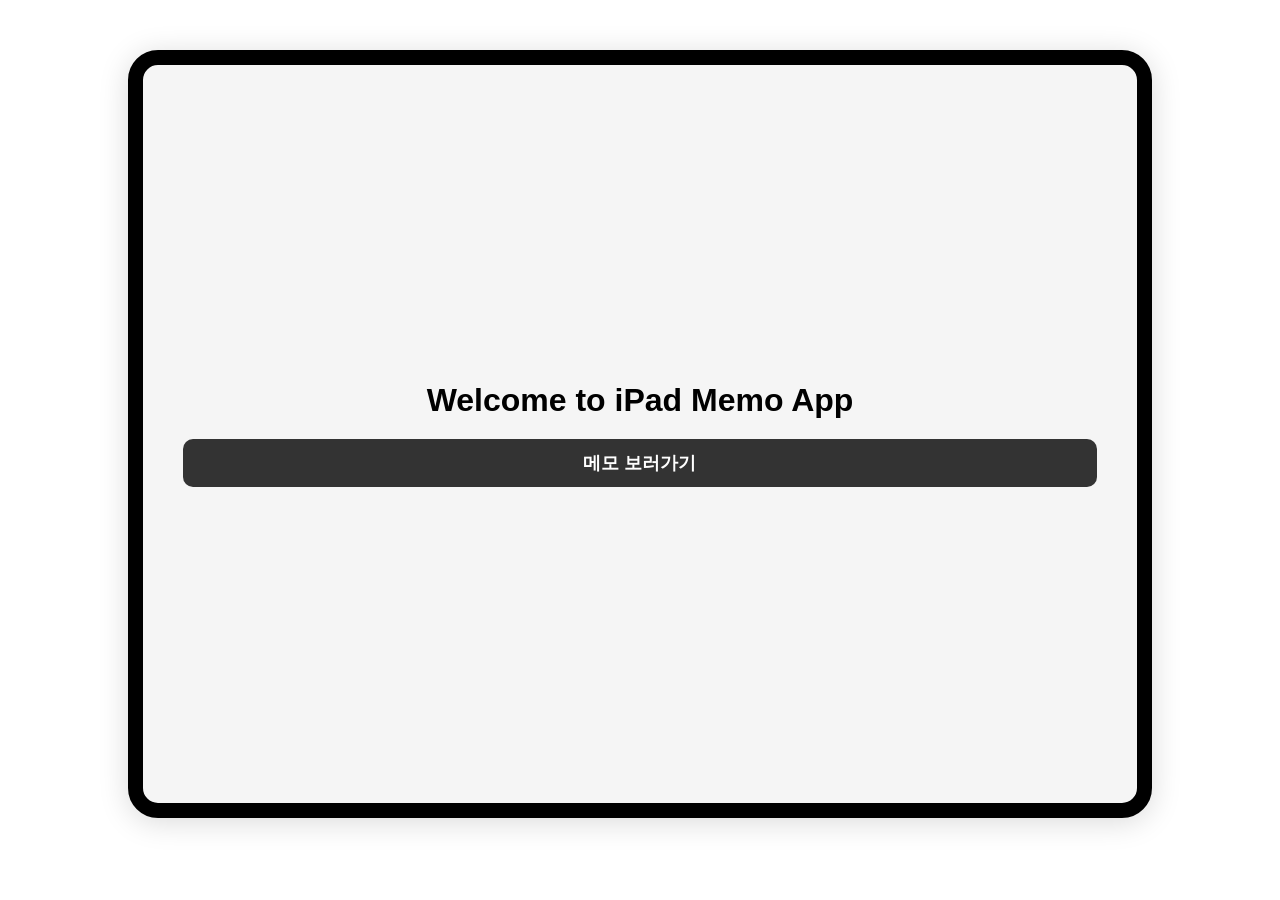
<file: index.html>
<!DOCTYPE html>
<html lang="ko">
<head>
    <meta charset="UTF-8">
    <meta name="viewport" content="width=device-width, initial-scale=1.0">
    <title>iPad Memo App</title>
    <link rel="stylesheet" href="./css/reset.css">
    <link rel="stylesheet" href="./css/ipad_frame.css">
</head>
<body>
    <div class="ipad-frame">
        <div class="screen">
            <h1>Welcome to iPad Memo App</h1>
            <button onclick="location.href='./list.html'">메모 보러가기</button>
        </div>
    </div>
</body>
</html>
</file>
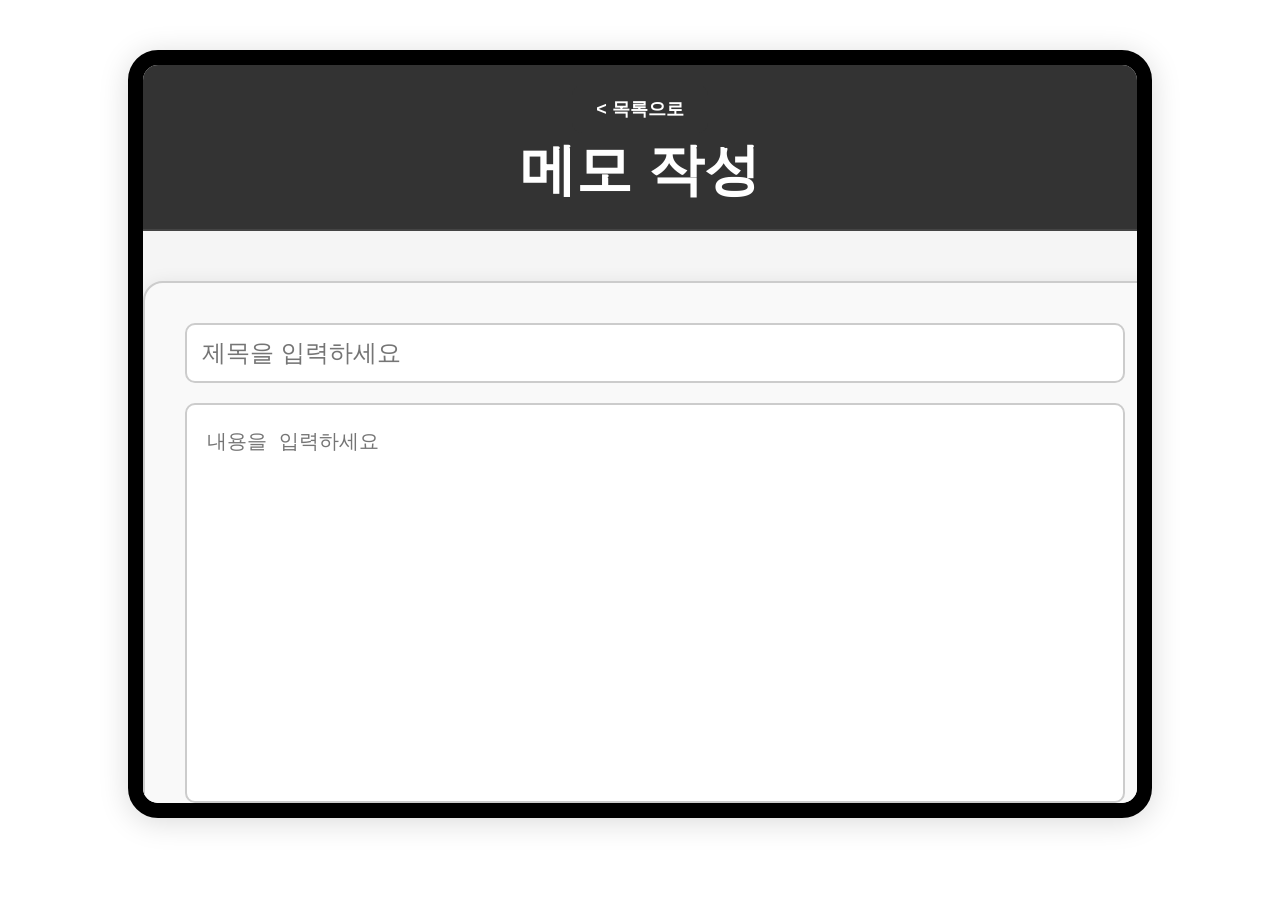
<file: article.html>
<!DOCTYPE html>
<html lang="ko">
<head>
    <meta charset="UTF-8">
    <meta name="viewport" content="width=device-width, initial-scale=1.0">
    <title>Write Memo</title>
    <link rel="stylesheet" href="./css/reset.css">
    <link rel="stylesheet" href="./css/ipad_frame.css">
    <link rel="stylesheet" href="./css/article_header.css">
    <link rel="stylesheet" href="./css/main_article.css">
</head>
<body>
    <div class="ipad-frame">
        <header class="article-header">
            <button class="back-button">&lt; 목록으로</button>
            <h1>메모 작성</h1>
        </header>
        <main class="main-article">
            <input type="text" placeholder="제목을 입력하세요">
            <textarea placeholder="내용을 입력하세요"></textarea>
            <input type="text" placeholder="작성자 이름">
            <button onclick="addBoard()">저장</button>
        </main>
    </div>
    <script src="./script/article_service.js"></script>
</body>
</html>
</file>
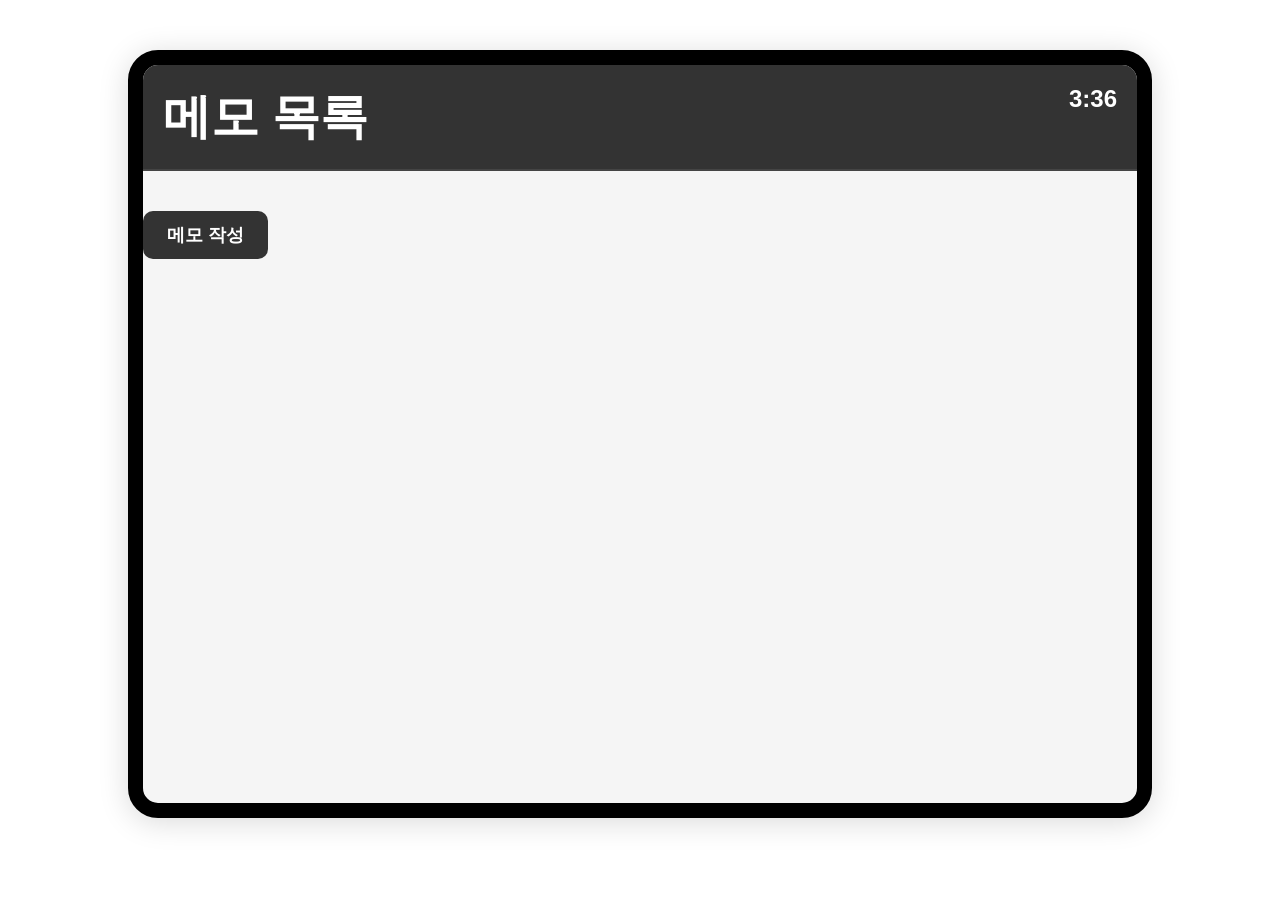
<file: list.html>
<!DOCTYPE html>
<html lang="ko">
<head>
    <meta charset="UTF-8">
    <meta name="viewport" content="width=device-width, initial-scale=1.0">
    <title>Memo List</title>
    <link rel="stylesheet" href="./css/reset.css">
    <link rel="stylesheet" href="./css/ipad_frame.css">
    <link rel="stylesheet" href="./css/list_header.css">
    <link rel="stylesheet" href="./css/border_list.css">
</head>
<body>
    <div class="ipad-frame">
        <header class="list-header">
            <h1>메모 목록</h1>
            <span class="phone-clock"></span>
        </header>
        <div class="board-list-container"></div>
        <footer>
            <button onclick="location.href='./article.html'">메모 작성</button>
        </footer>
    </div>
    <script src="./script/clock.js"></script>
    <script src="./script/list_service.js"></script>
    <script src="./script/delete_service.js"></script> <!-- 추가된 delete_service.js -->
</body>
</html>
</file>
<file: css/ipad_frame.css>
/* iPad Frame Styling - Responsive with 4:3 Aspect Ratio */
.ipad-frame {
  width: 80vw;  /* Use 80% of the viewport width */
  max-width: 1400px;  /* Limit the maximum width for better readability */
  aspect-ratio: 4 / 3;  /* Maintain the iPad Pro 13-inch aspect ratio */
  border: 15px solid black;
  border-radius: 30px;
  position: relative;
  margin: 50px auto;
  overflow: hidden;
  background: #f5f5f5;
  box-shadow: 0 4px 30px rgba(0, 0, 0, 0.15);

  /* Font from iPhone Memo App */
  font-family: 'SF Pro Display', Arial, sans-serif; /* iPhone Memo font applied */
}

/* Content inside the frame */
.screen {
  width: 100%;
  height: 100%;
  padding: 40px;
  text-align: center;
  display: flex;
  flex-direction: column;
  justify-content: center;
  gap: 20px;
}

/* Header styling */
header {
  width: 100%;
  padding: 20px;
  background: #333;
  color: #fff;
  text-align: center;
  font-size: 28px;
  font-weight: bold;
  border-bottom: 2px solid #444;
  font-family: 'SF Pro Display', Arial, sans-serif; /* Consistent font */
}

/* Button styling */
button {
  width: auto;
  padding: 12px 24px;
  background: #333;
  color: #fff;
  border: none;
  border-radius: 10px;
  font-size: 18px;
  font-weight: bold;
  cursor: pointer;
  transition: background 0.3s;
  font-family: 'SF Pro Display', Arial, sans-serif; /* Consistent font */
}

button:hover {
  background: #555;
}
</file>
<file: css/article_header.css>
.board-list-container {
  padding: 20px;
}

.board-box {
  border: 1px solid #ccc;
  border-radius: 8px;
  padding: 15px;
  margin: 10px 0;
  cursor: pointer;
}

.board-box h1 {
  font-size: 20px;
  color: #333;
}
</file>
<file: css/main_article.css>
/* .main-article {
  padding: 20px;
  display: flex;
  flex-direction: column;
  gap: 15px;
}

.main-article input, .main-article textarea {
  padding: 10px;
  border: 1px solid #ccc;
  border-radius: 8px;
  font-size: 16px;
}

.main-article button {
  padding: 10px;
  background: #333;
  color: #fff;
  border: none;
  border-radius: 8px;
  font-size: 18px;
  cursor: pointer;
} */

/* Main Article Layout for iPad-like Experience */
.main-article {
  width: 80vw;  /* Use 80% of the viewport width */
  max-width: 1400px; /* Limit the maximum width to maintain readability */
  aspect-ratio: 4 / 3;  /* Maintain the iPad Pro's aspect ratio */
  margin: 50px auto;
  padding: 40px;
  display: flex;
  flex-direction: column;
  gap: 20px;
  border: 2px solid #ccc;
  border-radius: 20px;
  background: #f9f9f9;
  box-shadow: 0 4px 20px rgba(0, 0, 0, 0.1);
}

/* Title Input */
.main-article input[type="text"] {
  width: 100%;
  height: 60px;  /* Larger title input */
  padding: 15px;
  font-size: 24px;
  border: 2px solid #ccc;
  border-radius: 10px;
}

/* Content Textarea */
.main-article textarea {
  width: 100%;
  height: 400px;  /* Increased height for better editing */
  padding: 20px;
  font-size: 20px;
  line-height: 1.6;
  border: 2px solid #ccc;
  border-radius: 10px;
  resize: none;  /* Disable manual resizing */
}

/* Writer Input */
.main-article input[type="text"]:nth-of-type(2) {
  width: 50%;
  height: 50px;
  padding: 10px;
  font-size: 20px;
  border: 2px solid #ccc;
  border-radius: 10px;
  align-self: flex-end;  /* Align the writer input to the right */
}

/* Save Button */
.main-article button {
  width: 100%;
  height: 60px;
  font-size: 24px;
  font-weight: bold;
  color: white;
  background: #333;
  border: none;
  border-radius: 10px;
  cursor: pointer;
  transition: background 0.3s;
}

.main-article button:hover {
  background: #555;
}
</file>
<file: css/list_header.css>
.list-header {
  display: flex;
  justify-content: space-between;
  padding: 20px;
  background: #333;
  color: #fff;
  font-size: 24px;
}
.phone-clock {
  font-weight: bold;
}
</file>
<file: css/border_list.css>
/* Board List Container */
.board-list-container {
  padding: 20px;
}

/* Individual Memo Box */
.board-box {
  border: 1px solid #ccc;
  border-radius: 12px;
  padding: 20px;
  margin: 15px 0;
  display: flex;
  justify-content: space-between;
  align-items: center;
  transition: background 0.2s;
  cursor: pointer;
  gap: 20px;
  position: relative;
  overflow: hidden;
}

.board-box:hover {
  background: #f0f0f0;
}

/* Memo Content */
.memo-content {
  flex: 1;
  padding-right: 10px;
  font-family: 'SF Pro Display', Arial, sans-serif;
  overflow: hidden;
}

/* Title */
.board-box h1 {
  font-size: 24px;  /* Increased for better visibility */
  font-weight: 700;
  color: #333;
  margin-bottom: 8px;
  line-height: 1.4;
}

/* Writer */
.board-box h2 {
  font-size: 20px;
  font-weight: 500;
  color: #555;
  margin-bottom: 10px;
}

/* Content Preview */
.board-box pre {
  font-size: 18px;  /* Increased for better readability */
  color: #444;
  white-space: pre-wrap;
  word-wrap: break-word;
  line-height: 1.6;
  max-height: 150px;
  overflow: hidden;
  text-overflow: ellipsis;
}

/* Button Container */
.button-container {
  display: flex;
  align-items: center;
  justify-content: center;
  margin-left: 20px;
}

/* Delete Button */
.delete-btn {
  padding: 6px 12px;  /* Reduced button size */
  background: #ff4d4d;
  color: #fff;
  border: none;
  border-radius: 8px;
  font-size: 16px;
  cursor: pointer;
  transition: background 0.3s;
  font-family: 'SF Pro Display', Arial, sans-serif;
  height: 40px;
  display: flex;
  align-items: center;
  justify-content: center;
}

.delete-btn:hover {
  background: #cc0000;
}
</file>
